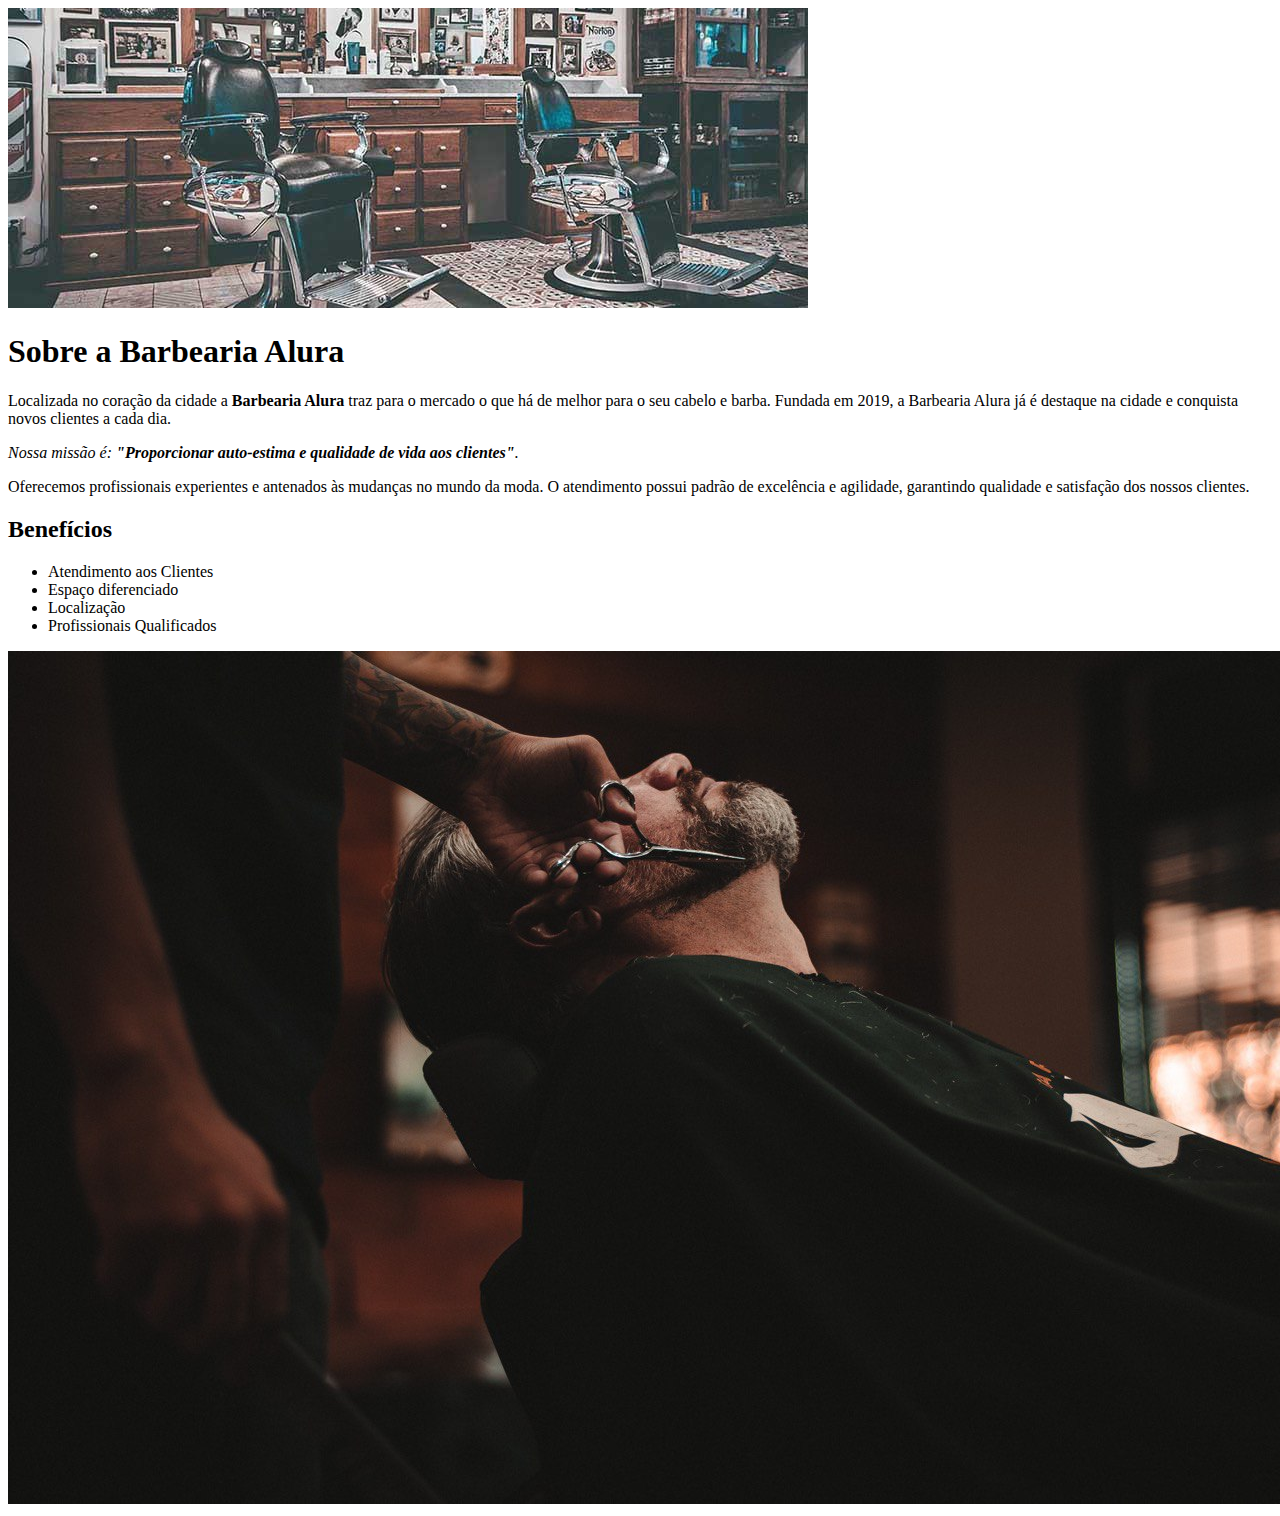
<file: index.html>
<!DOCTYPE html>
<html lang="pt-br">
    <head>
        <meta charset="UTF-8">
        <title>Barbearia Alura</title>
        <link rel="stylesheet" href="style.css">

        <style>
        	
        </style>

        <link rel="stylesheet" href="style.css">
    </head>

    <body>
        <img id="banner" src="banner.jpg">
        <div class="principal">

        <h1>Sobre a Barbearia Alura</h1>

        <p>Localizada no coração da cidade a <strong>Barbearia Alura</strong> traz para o mercado o que há de melhor para o seu cabelo e barba. 
        Fundada em 2019, a Barbearia Alura já é destaque na cidade e conquista novos clientes a cada dia.</p>

        <p id= "missao" ><em>Nossa missão é: <strong>"Proporcionar auto-estima e qualidade de vida aos clientes"</strong>.</em></p>

        <p>Oferecemos profissionais experientes e antenados às mudanças no mundo da moda. 
        O atendimento possui padrão de excelência e agilidade, garantindo qualidade e satisfação dos nossos clientes.</p>
    </div>

    <div class="benefícos">
        <h2>Benefícios</h2>

         <ul>
        <li class="itens">Atendimento aos Clientes</li>
        <li class="itens">Espaço diferenciado</li>
        <li class="itens">Localização</li>
        <li class="itens">Profissionais Qualificados</li>
    </ul>

         <img src="beneficios.jpg">
      </div>
    </body>
</html>
</file>
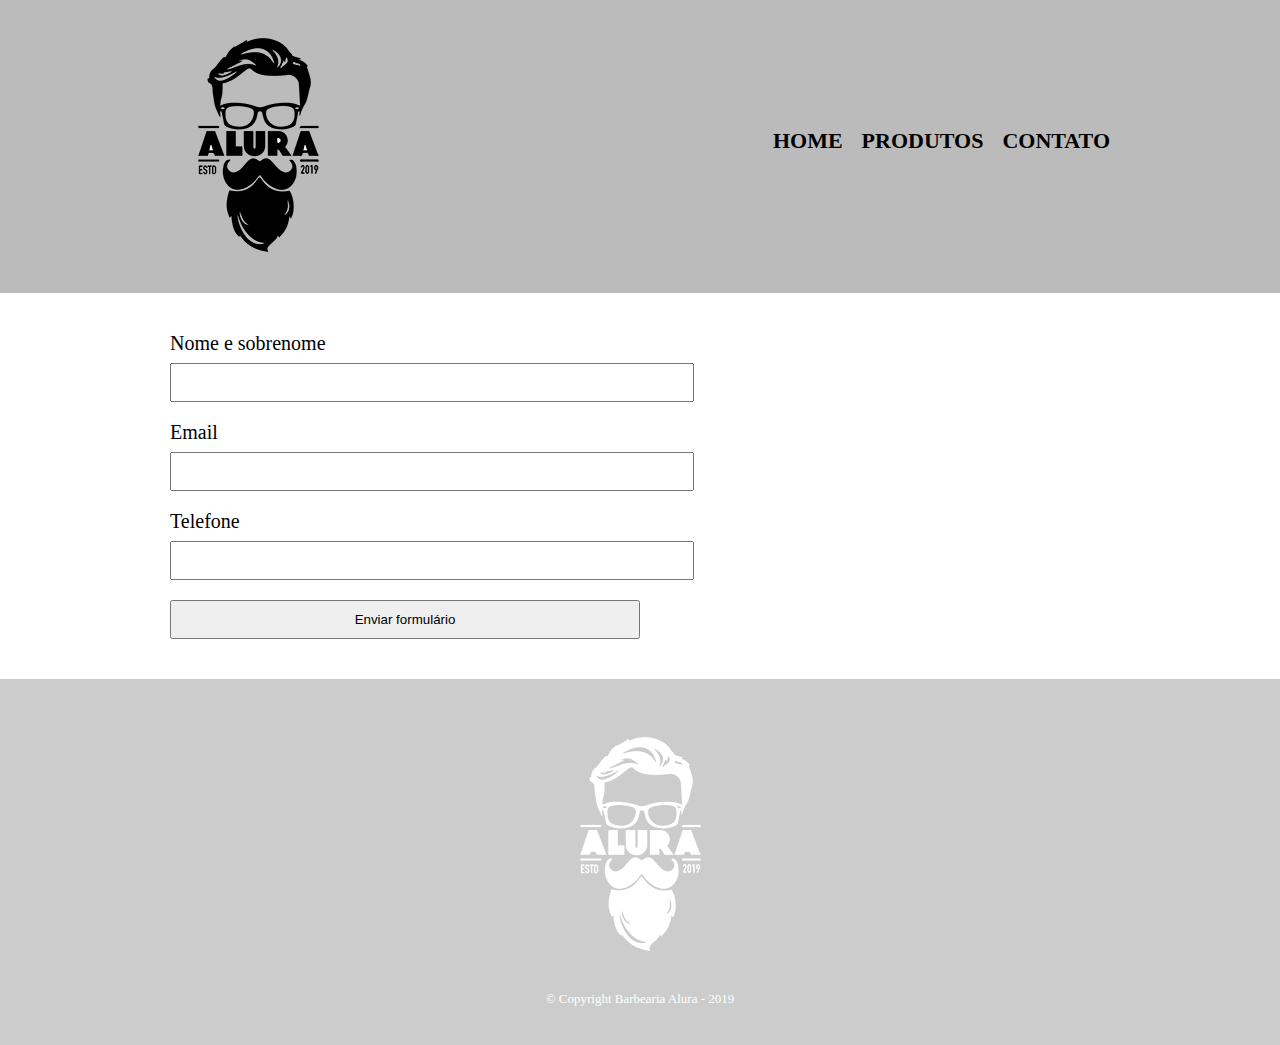
<file: contato.html>
<!DOCTYPE html>
<html>
    <head>
        <meta charset="UTF-8">
        <title>Contato - Barbearia Alura</title>

        <link rel="stylesheet" href="reset.css">
        <link rel="stylesheet" href="style.css">
    </head>
    <body>
        <header>
            <div class="caixa">
                <h1><img src="logo.png"></h1>

                <nav>
                    <ul>
                        <li><a href="index.html">Home</a></li>
                        <li><a href="produtos.html">Produtos</a></li>
                        <li><a href="contato.html">Contato</a></li>
                    </ul>
                </nav>
            </div>
        </header>
<main> 
    <form>
        <label for="nomesobrenome">Nome e sobrenome</label>
        <input type="text" id="nomesobrenome">

        <label for="email">Email</label>
        <input type="text" id="email">

        <label for="telefone">Telefone</label>
        <input type="text" id="telefone">

        <input type="submit" value="Enviar formulário">
    </form>
</main>

        <footer>
            <img src="logo-branco.png">
            <p class="copyright">&copy; Copyright Barbearia Alura - 2019</p>
        </footer>
    </body>
</html>
</file>
<file: style.css>
header {
    background: #BBBBBB;
    padding: 20px 0;
}

.caixa {
    position: relative;
    width: 940px;
    margin: 0 auto;
}

nav {
    position: absolute;
    top: 110px;
    right: 0;
}

nav li {
    display: inline;
    margin: 0 0 0 15px;
}
nav a:hover {
    color: #C78C19;
    text-decoration: underline;
}
nav a {
    text-transform: uppercase;
    color: #000000;
    font-weight: bold;
    font-size: 22px;
    text-decoration: none;
}
.produtos {
    width: 940px;
    margin: 0 auto;
    padding: 50px 0;
}
.produtos li:hover {
    border-color: #C78C19;
}
.produtos li:active {
    border-color: #088C19;    
}
.produtos li:hover h2 {
    font-size: 34px;
}
.produtos li {
    display: inline-block;
    text-align: center;
    width: 30%;
    vertical-align: top;
    margin: 0 1.5%;
    padding: 30px 20px;
    box-sizing: border-box;
    border: 2px solid #000000;
    border-radius: 10px;
}

.produtos h2 {
    font-size: 30px;
    font-weight: bold;
}

.produto-descricao {
    font-size: 18px;
}

.produto-preco {
    font-size: 22px;
    font-weight: bold;
    margin-top: 10px;
}
footer {
    text-align: center;
    background:#CCCCCC;
    padding: 40px 0;
}

.copyright {
    color: #FFFFFF;
    font-size: 13px;
    margin: 20px 0 0;
}
main {
    width: 940px;
    margin: 0 auto;
}

form {
    margin: 40px 0;
}

form label {
    display:block;
    font-size: 20px;
    margin: 0 0 10px;
}

form input {
    display: block;
    margin: 0 0 20px;
    padding: 10px 25px;
    width: 50%;
}
</file>
